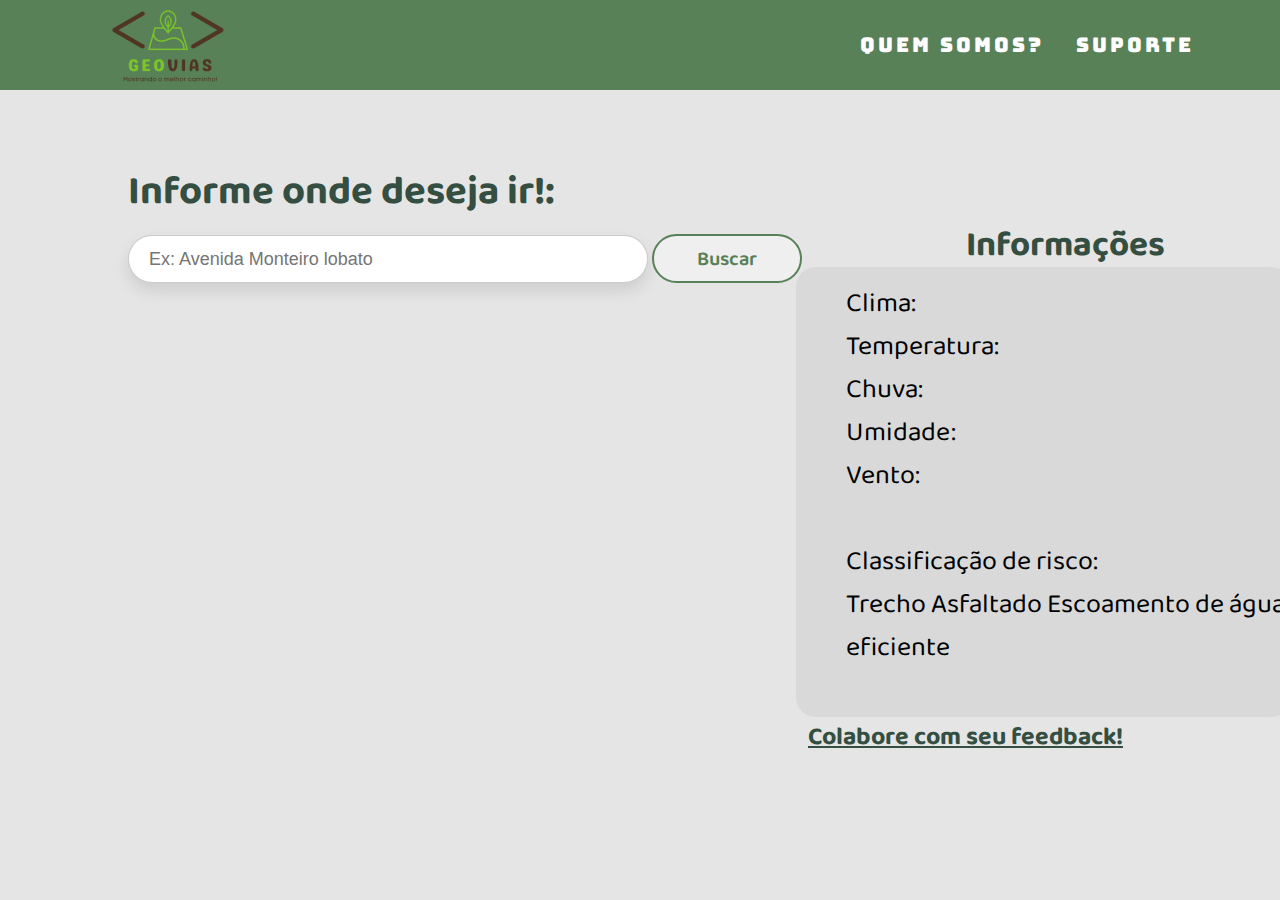
<file: index.html>
<!DOCTYPE html>
<html lang="pt-br">
  <head>
    <meta charset="UTF-8" />
    <meta http-equiv="X-UA-Compatible" content="IE=edge" />
    <meta name="viewport" content="width=device-width, initial-scale=1.0" />
    <link rel="icon" type="image/png" sizes="512x512" href="logo.png">

   
    <title>GeoVias</title>
    <link rel="stylesheet" href="inicio/inicio.css" />
    <link rel="stylesheet" href="global.css" />

 
  </head>

  <body>
    <header>
      <nav>
        
        <a class="logo" href="index.html"><img src="geovias.png" ></a>
        
        <div class="mobile-menu">
          <div class="line1"></div>
          <div class="line2"></div>
          <div class="line3"></div>
        </div>
          <ul class="nav-list">
          <li><a href="QuemSomos.html">Quem somos?</a></li>
          <li><a href="suporte.html">Suporte</a></li>
        </ul>
      </nav>
    </header>
<div class="informacoes-usuario">
    <h2 class="title">Informe onde deseja ir!:</h2>
    <div class="descricao-mon">
<input type="text" name="rua" id="rua-usuario" class="solid" placeholder="Ex: Avenida Monteiro lobato">
<button type="button" class="btn">Buscar</button>
    </div>
    <iframe src="https://www.google.com/maps/embed?pb=!1m18!1m12!1m3!1d3192.044307411728!2d-46.68092593055196!3d-24.123705299908416!2m3!1f0!2f0!3f0!3m2!1i1024!2i768!4f13.1!3m3!1m2!1s0x94ce27e8f7751d31%3A0x6382eb95def97024!2sEtec%20Adolpho%20Berezin!5e0!3m2!1spt-BR!2sbr!4v1666323357128!5m2!1spt-BR!2sbr"

width="510"
height="400"
style="border:0;"
allowfullscreen="" 
loading="lazy" 
referrerpolicy="no-referrer-when-downgrade"></iframe>

    <div class="descricao-usuario">
      <h2 class="info2">Informações</h2>

    <div class="dados-ruas">
   
     <ul class="topicos">
      <ul>Clima:</ul> 
      <ul>Temperatura: </ul> 
        <ul>Chuva: </ul> 
          <ul>Umidade: </ul> 
            <ul>Vento: </ul> 
            <br>
          <ul>Classificação de risco: </ul>
Trecho Asfaltado
Escoamento de água eficiente
     </ul>
      <br>
  <br>

    
  </div>
  <a href="feedback.html"><h4 class="feedback">Colabore com seu feedback!</h4></a>
  

    <main></main>
    <script src="mobile-navbar.js"></script>
  </body>
</html>
</file>
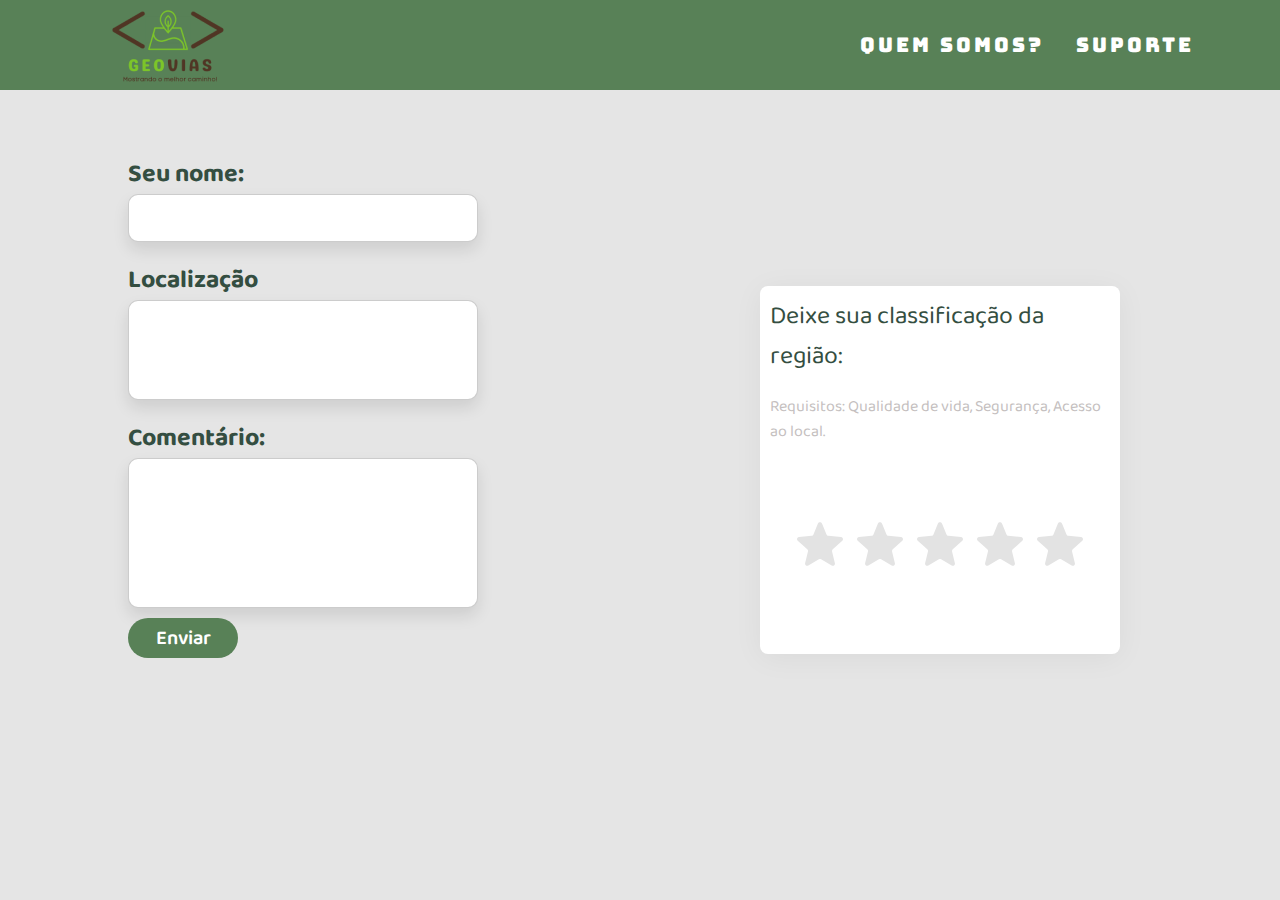
<file: feedback.html>
<!DOCTYPE html>
<html lang="pt-br">
  <head>
    <meta charset="UTF-8" />
    <meta http-equiv="X-UA-Compatible" content="IE=edge" />
    <meta name="viewport" content="width=device-width, initial-scale=1.0" />
    <link rel="icon" type="image/png" sizes="512x512" href="logo.png">

   
    <title>Feedback</title>
    <link rel="stylesheet" href="feedback/feedback.css" />
    <link rel="stylesheet" href="global.css" />


  </head>

  <body>
    <header>
      <nav>
        
        <a class="logo" href="index.html"><img src="geovias.png" ></a>
        
        <div class="mobile-menu">
          <div class="line1"></div>
          <div class="line2"></div>
          <div class="line3"></div>
        </div>
          <ul class="nav-list">
          <li><a href="QuemSomos.html">Quem somos?</a></li>
          <li><a href="suporte.html">Suporte</a></li>
        </ul>
      </nav>
    </header>
    <div class="container2">
      <h2 class="title">Seu nome:</h2>
        <div class="descricao-mon">
    <input type="text" name="rua" id="rua-usuario" class="solid" >
</div>
    <br>
    <div class="descricao-mon">
    <h2 class="title">Localização</h2>
    <input type="text" name="rua" id="rua-usuario" class="solid2" >
</div>
<br>
<div class="descricao-mon">
    <h2 class="title">Comentário:</h2>
    <input type="text" name="rua" id="rua-usuario" class="solid3">
</div>
    <button type="button" class="btn">Enviar</button>
        </div>
      </div>

    
    <div class="container">
        <div class="feedback">
            <div class="txt">
                Deixe sua classificação da região:
            </div>
            <br>
            <div class="desc">
                Requisitos: Qualidade de vida, Segurança, Acesso ao local.
            </div>
          <div class="rating">
            <input type="radio" name="rating" id="rating-5">
            <label for="rating-5"></label>
            <input type="radio" name="rating" id="rating-4">
            <label for="rating-4"></label>
            <input type="radio" name="rating" id="rating-3">
            <label for="rating-3"></label>
            <input type="radio" name="rating" id="rating-2">
            <label for="rating-2"></label>
            <input type="radio" name="rating" id="rating-1">
            <label for="rating-1"></label>
            

        
          </div>
        </div>
      </div>


    <main></main>
    <script src="mobile-navbar.js"></script>
  </body>
</html>
</file>
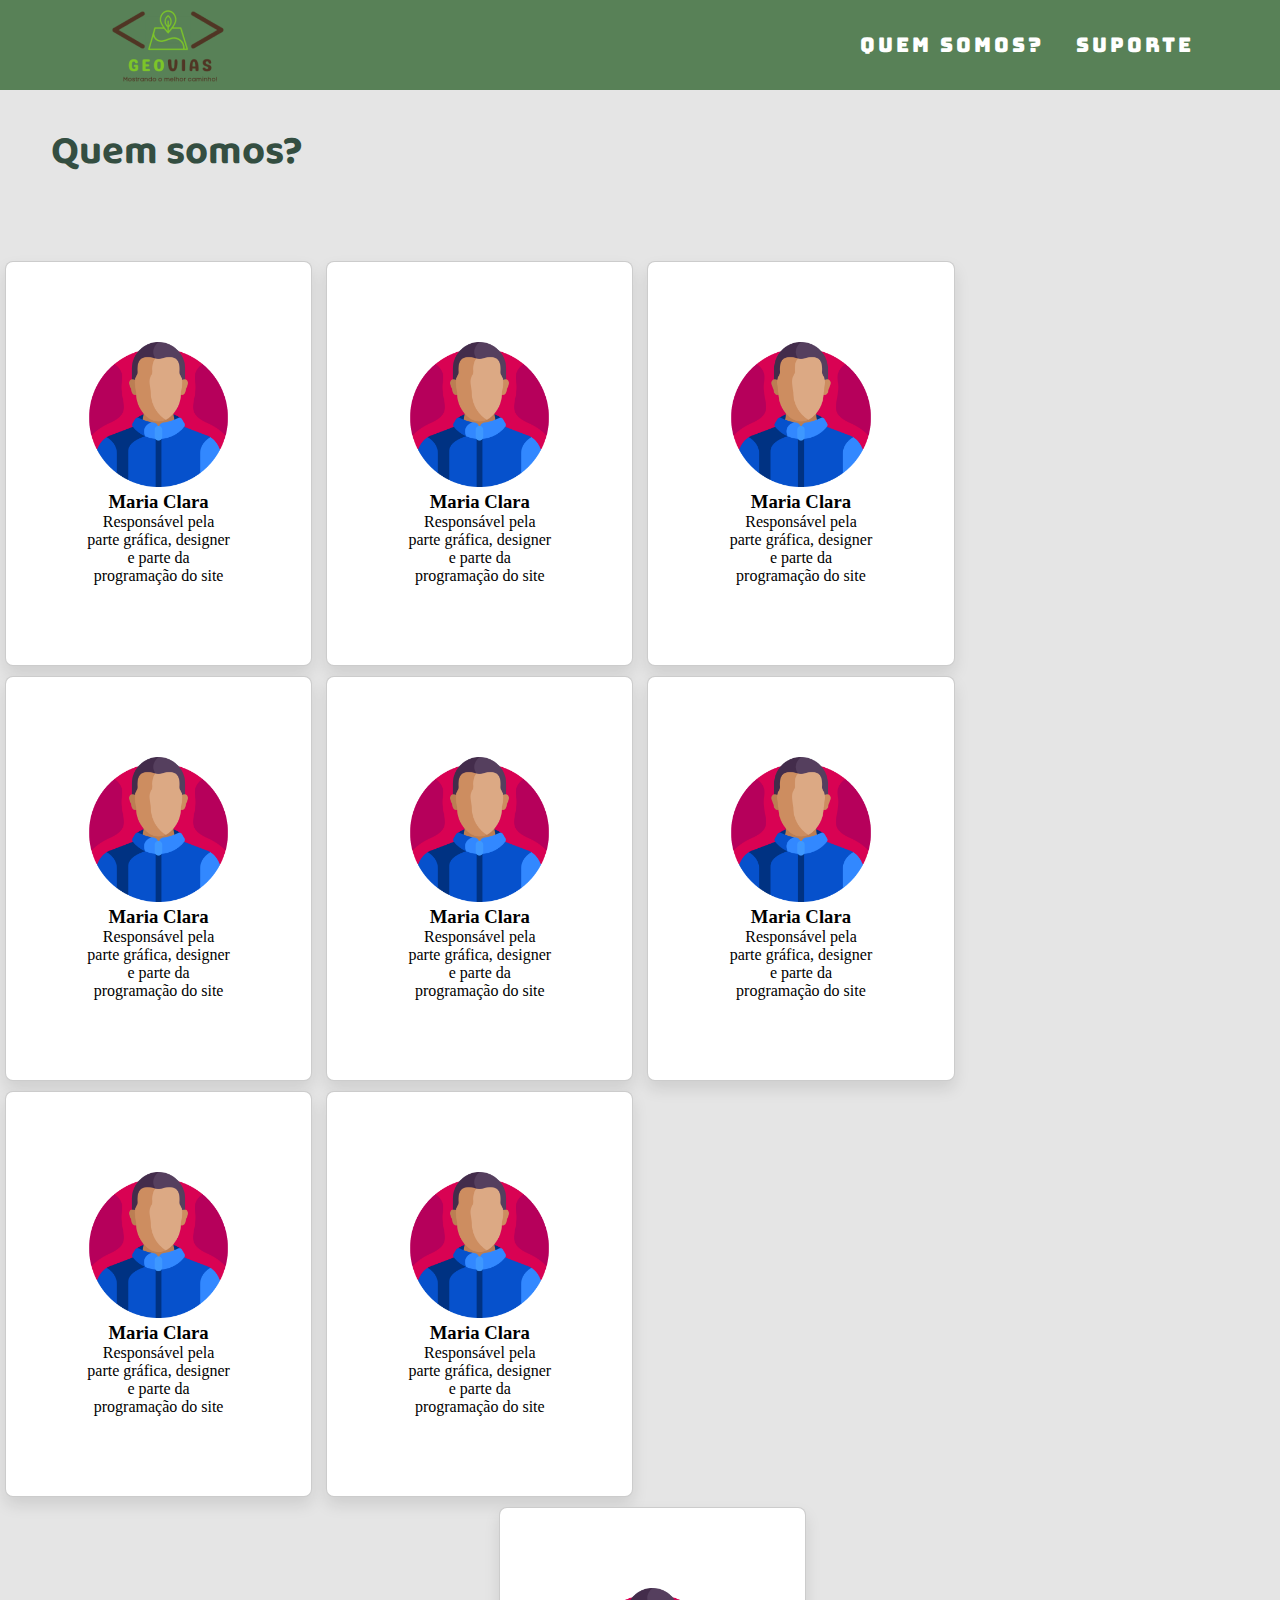
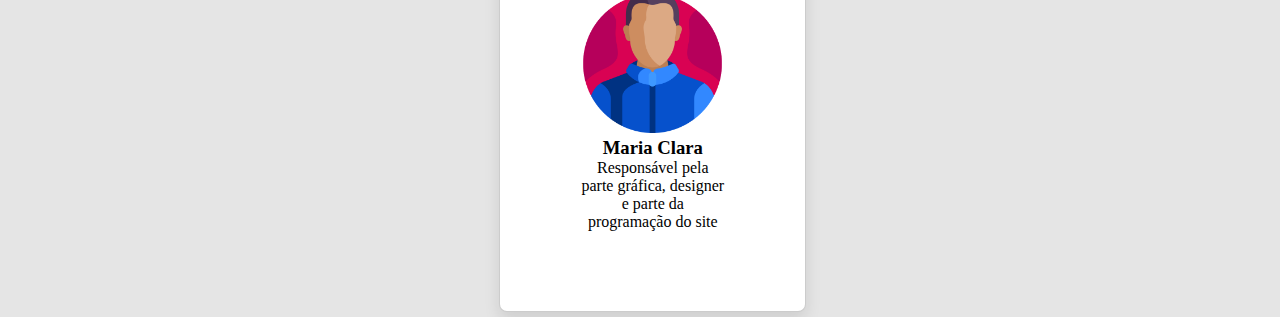
<file: QuemSomos.html>
<!DOCTYPE html>
<html lang="pt-br">
  <head>
    <meta charset="UTF-8" />
    <meta http-equiv="X-UA-Compatible" content="IE=edge" />
    <meta name="viewport" content="width=device-width, initial-scale=1.0" />
    <link rel="icon" type="image/png" sizes="512x512" href="logo.png">

   
    <title>Sobre nós</title>
    <link rel="stylesheet" href="sobreNos/sobre.css" />
    <link rel="stylesheet" href="global.css" />

  </head>

  <body>
    <header>
      <nav>
        
        <a class="logo" href="index.html"><img src="geovias.png" ></a>
        
        <div class="mobile-menu">
          <div class="line1"></div>
          <div class="line2"></div>
          <div class="line3"></div>
        </div>
          <ul class="nav-list">
          <li><a href="#">Quem somos?</a></li>
          <li><a href="suporte.html">Suporte</a></li>
        </ul>
      </nav>
    </header>
    <h1 class="heading"> Quem somos? </h1>
<br>
<br>
<br>
    <div class="box-container">
      <br>
      <div class="box">
        
        <i class="fas fa-quote-right"></i>
          <img class="user" src="matheus.png" width="100%" height="100%" alt="">
          <h3>Maria Clara</h3>
          <div class="comment">
            Responsável pela parte gráfica, designer e parte da programação do site
          </div>
        </div>
        <div class="box">
        
          <i class="fas fa-quote-right"></i>
            <img class="user" src="matheus.png" width="100%" height="100%" alt="">
            <h3>Maria Clara</h3>
            <div class="comment">
              Responsável pela parte gráfica, designer e parte da programação do site
            </div>
          </div>
          <div class="box">
        
            <i class="fas fa-quote-right"></i>
              <img class="user" src="matheus.png" width="100%" height="100%" alt="">
              <h3>Maria Clara</h3>
              <div class="comment">
                Responsável pela parte gráfica, designer e parte da programação do site
              </div>
            </div>
            <div class="box">
        
              <i class="fas fa-quote-right"></i>
                <img class="user" src="matheus.png" width="100%" height="100%" alt="">
                <h3>Maria Clara</h3>
                <div class="comment">
                  Responsável pela parte gráfica, designer e parte da programação do site
                </div>
              </div>
              <div class="box">
        
                <i class="fas fa-quote-right"></i>
                  <img class="user" src="matheus.png" width="100%" height="100%" alt="">
                  <h3>Maria Clara</h3>
                  <div class="comment">
                    Responsável pela parte gráfica, designer e parte da programação do site
                  </div>
                </div>
                <div class="box">
        
                  <i class="fas fa-quote-right"></i>
                    <img class="user" src="matheus.png" width="100%" height="100%" alt="">
                    <h3>Maria Clara</h3>
                    <div class="comment">
                      Responsável pela parte gráfica, designer e parte da programação do site
                    </div>
                  </div>
                  <div class="box">
        
                    <i class="fas fa-quote-right"></i>
                      <img class="user" src="matheus.png" width="100%" height="100%" alt="">
                      <h3>Maria Clara</h3>
                      <div class="comment">
                        Responsável pela parte gráfica, designer e parte da programação do site
                      </div>
                    </div>
                    <div class="box">
        
                      <i class="fas fa-quote-right"></i>
                        <img class="user" src="matheus.png" width="100%" height="100%" alt="">
                        <h3>Maria Clara</h3>
                        <div class="comment">
                          Responsável pela parte gráfica, designer e parte da programação do site
                        </div>
                      </div>
                      <div id="diferente" class="box">
        
                        <i class="fas fa-quote-right"></i>
                          <img class="user" src="matheus.png" width="100%" height="100%" alt="">
                          <h3>Maria Clara</h3>
                          <div class="comment">
                            Responsável pela parte gráfica, designer e parte da programação do site
                          </div>
                        </div>
                                          


<!--    <div class="container">
      <form action="action_page.php">
    
        <label for="fname">First Name</label>
        <input type="text" id="fname" name="firstname" placeholder="Your name..">
    
        <label for="lname">Last Name</label>
        <input type="text" id="lname" name="lastname" placeholder="Your last name..">
    
        <label for="country">Country</label>
        <select id="country" name="country">
          <option value="australia">Australia</option>
          <option value="canada">Canada</option>
          <option value="usa">USA</option>
        </select>
    
        <label for="subject">Subject</label>
        <textarea id="subject" name="subject" placeholder="Write something.." style="height:200px"></textarea>
    
        <input type="submit" value="Submit">
    
      </form>
    </div>
  -->
    


    <main></main>
    <script src="mobile-navbar.js"></script>
  </body>
</html>
</file>
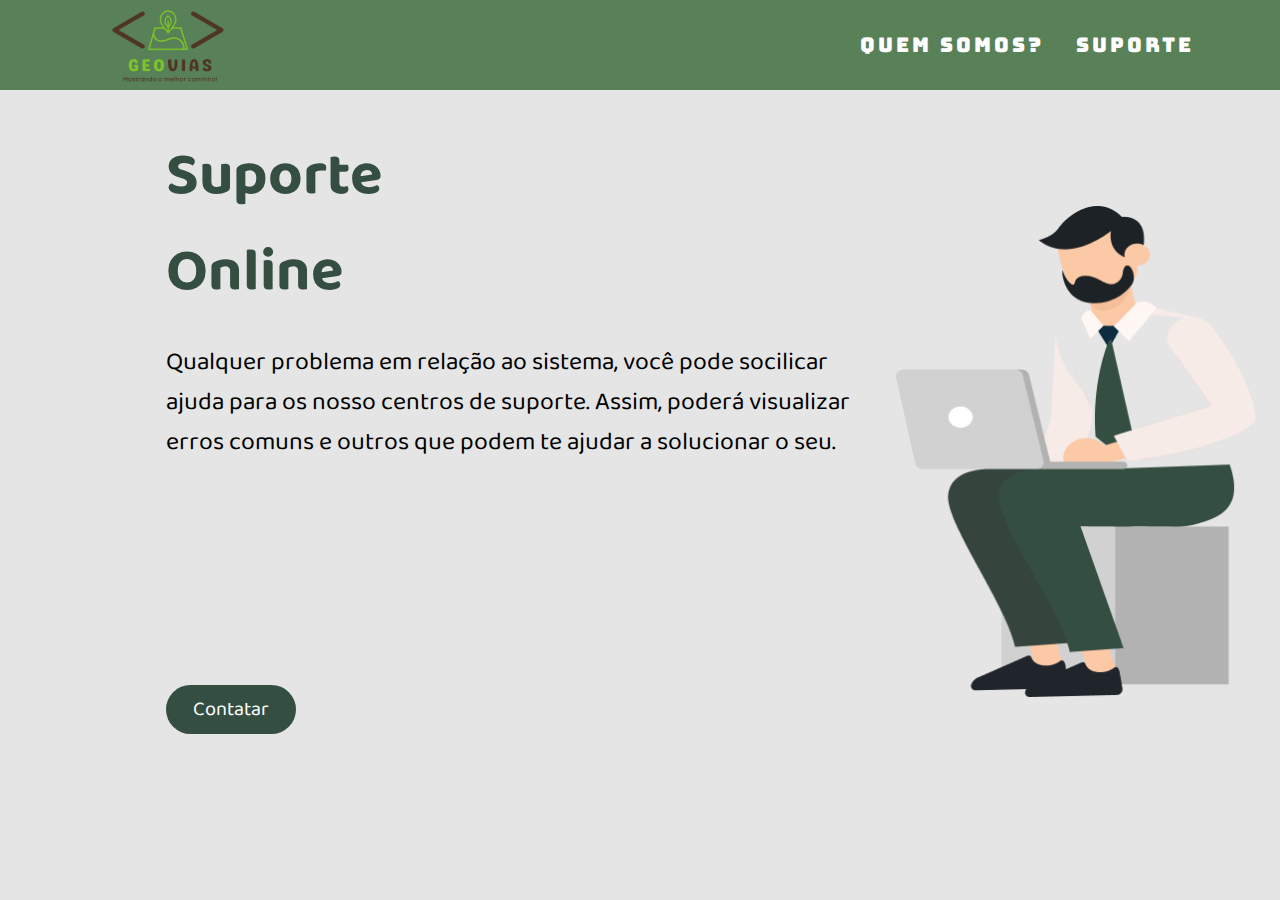
<file: suporte.html>
<!DOCTYPE html>
<html lang="pt-br">
  <head>
    <meta charset="UTF-8" />
    <meta http-equiv="X-UA-Compatible" content="IE=edge" />
    <meta name="viewport" content="width=device-width, initial-scale=1.0" />
    <link rel="icon" type="image/png" sizes="512x512" href="logo.png">

   
    <title>Suporte</title>
    <link rel="stylesheet" href="suporte/suporte.css" />
    <link rel="stylesheet" href="global.css" />


  </head>

  <body>
    <header>
      <nav>
        
        <a class="logo" href="index.html"><img src="geovias.png" ></a>
        
        <div class="mobile-menu">
          <div class="line1"></div>
          <div class="line2"></div>
          <div class="line3"></div>
        </div>
          <ul class="nav-list">
          <li><a href="QuemSomos.html">Quem somos?</a></li>
          <li><a href="#">Suporte</a></li>
        </ul>
      </nav>
    </header>
  <div class="solid"> 
 <h2 class="suporte">Suporte <br> Online</h2>
 <div class="txt">Qualquer problema em relação ao sistema, você pode socilicar ajuda para os nosso centros de suporte. Assim, poderá visualizar erros comuns e outros que podem te ajudar a solucionar o seu.</div>
  </div>
  <div class="sup-pai">
    <img class ="sup"src="supoter.png" alt="">
  </div>
  <button type="button" class="btn">Contatar</button>
 

    <main></main>
    <script src="mobile-navbar.js"></script>
  </body>
</html>
</file>
<file: inicio/inicio.css>
body{
  background-color: #E5E5E5;
}



.feedback{
  text-decoration: underline;
  cursor: pointer;
  font-family: 'Baloo 2';
  font-size: 25px;
  color:#344E41 ;
  text-align: center;
  padding-right: 30%;

}

.informacoes-usuario{
  padding-left: 10%;
  padding-block: 70px;
} 

.info2{
font-family: 'Baloo 2';
  font-size: 35px;
  color:#344E41 ;
  position: absolute;
  margin-top: -50px;
  margin-left: 170px;

}

.descricao-usuario {
  margin-left: 58%;
margin-top: -70px;  
}


.solid{
  border: none;
  border-radius: 49px;
  font-size: 18px;
  height: 48px;
  width: 520px;
  padding-left: 20px;
  border:.1rem solid rgba(0,0,0,.2);
  box-shadow: 0 .5rem 1rem rgba(0,0,0,.1);
}


.dados-ruas{
background-color: #D9D9D9;
height: 50vh;
width: 55vh;
border-radius: 20px;
margin-top: -430px;

}

.topicos{
  font-size: 27px;
  font-style: inherit;
  font-family: 'Baloo 2';
  padding-block: 15px;
  padding-left: 10%;

}

.btn{
  font-family: 'Baloo 2';
  width: 150px;
  border: none;
  outline: none;
  height: 49px;
  border-radius: 49px;
  font-size: 20px;
  color: #588157;
  font-weight: 600;
  margin: 10px 0;
  cursor: pointer;
  border: #588157 2px solid;
}


#rua-usuario{
  align-items: center;
}

.title{
  font-family: 'Baloo 2';
  font-size: 40px;
  color:#344E41 ;
}
</file>
<file: global.css>
@import url('https://fonts.googleapis.com/css?family=Bungee');
@import url('https://fonts.googleapis.com/css2?family=Baloo+2&display=swap');
*{
    margin: 0;
    padding: 0;
    box-sizing: border-box;
}

@media screen and (min-width: 800px) {
  .container {
    margin: 1em 2em;
  }
}

body{
  background-color: #E5E5E5;
}

a {
    color: #fff;
    text-decoration: none;
    transition: 0.3s;
  }

  a:hover {
    opacity: 0.7;
  }
  
  .logo {
    align-items: left;
    max-height: 100%;
    max-width: 100%;
    padding-right: 30%;
  
  }
  
  nav {
    font-family: 'Bungee';
    display: flex;
    justify-content: space-around;
    align-items: center;
    background:#588157;
    height: 10vh;
  }
  
  
  
  .nav-list {
    font-size: 20px;
    list-style: none;
    display: flex;
    
  }
  
  .nav-list li {
    letter-spacing: 3px;
    margin-left: 32px;
  }
  
  .mobile-menu {
    display: none;
    cursor: pointer;
  }
  
  .mobile-menu div {
    width: 32px;
    height: 2px;
    background: #fff;
    margin: 8px;
    transition: 0.3s;
  }
  
  @media (max-width: 999px) {
    body {
      overflow-x: hidden;
    }
    .nav-list {
      position: absolute;
      top: 8vh;
      right: 0;
      width: 50vw;
      height: 120vh;
      background: #00000069;
      flex-direction: column;
      align-items: center;
      justify-content: space-around;
      transform: translateX(100%);
      transition: transform 0.3s ease-in;
    }
    .nav-list li {
      margin-left: 0;
      opacity: 0;
    }
    .mobile-menu {
      display: block;
    }
  }
  
  .nav-list.active {
    transform: translateX(0);
  }
  
  @keyframes navLinkFade {
    from {
      opacity: 0;
      transform: translateX(50px);
    }
    to {
      opacity: 1;
      transform: translateX(0);
    }
  }
  
  .mobile-menu.active .line1 {
    transform: rotate(-45deg) translate(-8px, 8px);
  }
  
  .mobile-menu.active .line2 {
    opacity: 0;
  }
  
  .mobile-menu.active .line3 {
    transform: rotate(45deg) translate(-5px, -7px);
  }
</file>
<file: feedback/feedback.css>
* { box-sizing: border-box; }

.container {
  background-image: url("https://www.toptal.com/designers/subtlepatterns/patterns/concrete-texture.png");
  display: flex;
  flex-wrap: wrap;
  height: 40vh;
  align-items: right;
  justify-content: right;
  padding-right: 10%;
  padding-top: -20%;


}
.solid{
  border: none;
  border-radius: 10px;
  font-size: 18px;
  height: 48px;
  width: 350px;
  padding-left: 10px;
  border:.1rem solid rgba(0,0,0,.2);
  box-shadow: 0 .5rem 1rem rgba(0,0,0,.1);
}

.solid2{
  border: none;
  border-radius: 10px;
  font-size: 18px;
  height: 100px;
  width: 350px;
  padding-left: 10px;
  border:.1rem solid rgba(0,0,0,.2);
  box-shadow: 0 .5rem 1rem rgba(0,0,0,.1);
  
}

.solid3{
  border: none;
  border-radius: 10px;
  font-size: 18px;
  height: 150px;
  width: 350px;
  padding-left: 10px;
  border:.1rem solid rgba(0,0,0,.2);
  box-shadow: 0 .5rem 1rem rgba(0,0,0,.1);
}


.title{
  font-family: 'Baloo 2';
  font-size: 25px;
  color:#344E41 ;
}
.btn{
  font-family: 'Baloo 2';
  width: 110px;
  border: none;
  outline: none;
  height: 40px;
  border-radius: 49px;
  font-size: 20px;
  color: #fff;
  background: #588157;
  font-weight: 600;
  margin: 10px 0;
  cursor: pointer;
}
.container2 {
  height: 40vh;
  height: 20vh;
  padding-left: 10%;
  padding-top: 5%;

}
.rating {
  display: flex;
  width: 100%;
  justify-content: center;
  overflow: hidden;
  flex-direction: row-reverse;
  height: S150px;
  position: relative;
}

.rating-0 {
  filter: grayscale(100%);
}

.rating > input {
  display: none;
}

.rating > label {
  cursor: pointer;
  width: 60px;
  height: 200px;
  margin-top: auto;
  background-image: url("data:image/svg+xml;charset=UTF-8,%3csvg xmlns='http://www.w3.org/2000/svg' width='126.729' height='126.73'%3e%3cpath fill='%23e3e3e3' d='M121.215 44.212l-34.899-3.3c-2.2-.2-4.101-1.6-5-3.7l-12.5-30.3c-2-5-9.101-5-11.101 0l-12.4 30.3c-.8 2.1-2.8 3.5-5 3.7l-34.9 3.3c-5.2.5-7.3 7-3.4 10.5l26.3 23.1c1.7 1.5 2.4 3.7 1.9 5.9l-7.9 32.399c-1.2 5.101 4.3 9.3 8.9 6.601l29.1-17.101c1.9-1.1 4.2-1.1 6.1 0l29.101 17.101c4.6 2.699 10.1-1.4 8.899-6.601l-7.8-32.399c-.5-2.2.2-4.4 1.9-5.9l26.3-23.1c3.8-3.5 1.6-10-3.6-10.5z'/%3e%3c/svg%3e");
  background-repeat: no-repeat;
  background-position: center;
  background-size: 76%;
  transition: .3s;
}

.rating > input:checked ~ label,
.rating > input:checked ~ label ~ label {
  background-image: url("data:image/svg+xml;charset=UTF-8,%3csvg xmlns='http://www.w3.org/2000/svg' width='126.729' height='126.73'%3e%3cpath fill='%23fcd93a' d='M121.215 44.212l-34.899-3.3c-2.2-.2-4.101-1.6-5-3.7l-12.5-30.3c-2-5-9.101-5-11.101 0l-12.4 30.3c-.8 2.1-2.8 3.5-5 3.7l-34.9 3.3c-5.2.5-7.3 7-3.4 10.5l26.3 23.1c1.7 1.5 2.4 3.7 1.9 5.9l-7.9 32.399c-1.2 5.101 4.3 9.3 8.9 6.601l29.1-17.101c1.9-1.1 4.2-1.1 6.1 0l29.101 17.101c4.6 2.699 10.1-1.4 8.899-6.601l-7.8-32.399c-.5-2.2.2-4.4 1.9-5.9l26.3-23.1c3.8-3.5 1.6-10-3.6-10.5z'/%3e%3c/svg%3e");
}


.rating > input:not(:checked) ~ label:hover,
.rating > input:not(:checked) ~ label:hover ~ label {
  background-image: url("data:image/svg+xml;charset=UTF-8,%3csvg xmlns='http://www.w3.org/2000/svg' width='126.729' height='126.73'%3e%3cpath fill='%23d8b11e' d='M121.215 44.212l-34.899-3.3c-2.2-.2-4.101-1.6-5-3.7l-12.5-30.3c-2-5-9.101-5-11.101 0l-12.4 30.3c-.8 2.1-2.8 3.5-5 3.7l-34.9 3.3c-5.2.5-7.3 7-3.4 10.5l26.3 23.1c1.7 1.5 2.4 3.7 1.9 5.9l-7.9 32.399c-1.2 5.101 4.3 9.3 8.9 6.601l29.1-17.101c1.9-1.1 4.2-1.1 6.1 0l29.101 17.101c4.6 2.699 10.1-1.4 8.899-6.601l-7.8-32.399c-.5-2.2.2-4.4 1.9-5.9l26.3-23.1c3.8-3.5 1.6-10-3.6-10.5z'/%3e%3c/svg%3e");
}
    

.feedback {
  max-width: 360px;
  background-color: #fff;
  width: 100%;
  padding: 10px;
  border-radius: 8px;
  display: flex;
  flex-direction: column;
  flex-wrap: wrap;
  align-items: center;
  box-shadow: 0 4px 30px rgba(0,0,0,.05);
}

.txt{

    align-items: center;
    font-family: 'Baloo 2';
    font-size: 25px;
    color:#344E41 ;
}
.desc{
    font-family: 'Baloo 2';
    font-size: 16px;
    color:#C5BFBF ;
}
</file>
<file: sobreNos/sobre.css>
.box{
    margin: 5px;
    background:#fff;
    width: 24%;
    padding:5rem;
    text-align: center;
    position: relative;
    border:.1rem solid rgba(0,0,0,.2);
    box-shadow: 0 .5rem 1rem rgba(0,0,0,.1);
    border-radius: .5rem;
    display: inline-block;
}
.heading{
    margin-top: 30px;
    margin-left: 4%;
        font-family: 'Baloo 2';
        font-size: 40px;
        color:#344E41 ;
    
}
 #diferente {
   margin-left: 39%

 }
</file>
<file: suporte/suporte.css>
.solid{
    padding-left: 13%; 
    padding-top: 3%;
    display: inline-block;
}


.suporte{
    font-family: 'Baloo 2';
    font-size: 60px;
    color:#344E41 ;
    
    
  }
  .txt{
    margin-top: 3%;
    font-family: 'Baloo 2';
    font-size:25px ;
     width:80vh;
     justify-content: center;
     display: inline-block;
  }

  
.btn{
    font-family: 'Baloo 2';
    width: 130px;
    border: none;
    outline: none;
    height: 49px;
    border-radius: 49px;
    font-size: 20px;
    color: #fff;
    cursor: pointer;
    background-color: #344E41;
   margin-left: 13%;
   margin-top: -50%;


  }
.sup-pai{
    display: inline-block;
    padding-left: 70%;
    margin-top: -20%;
    
    
}
.sup{
   width: 40vh;
}
</file>
